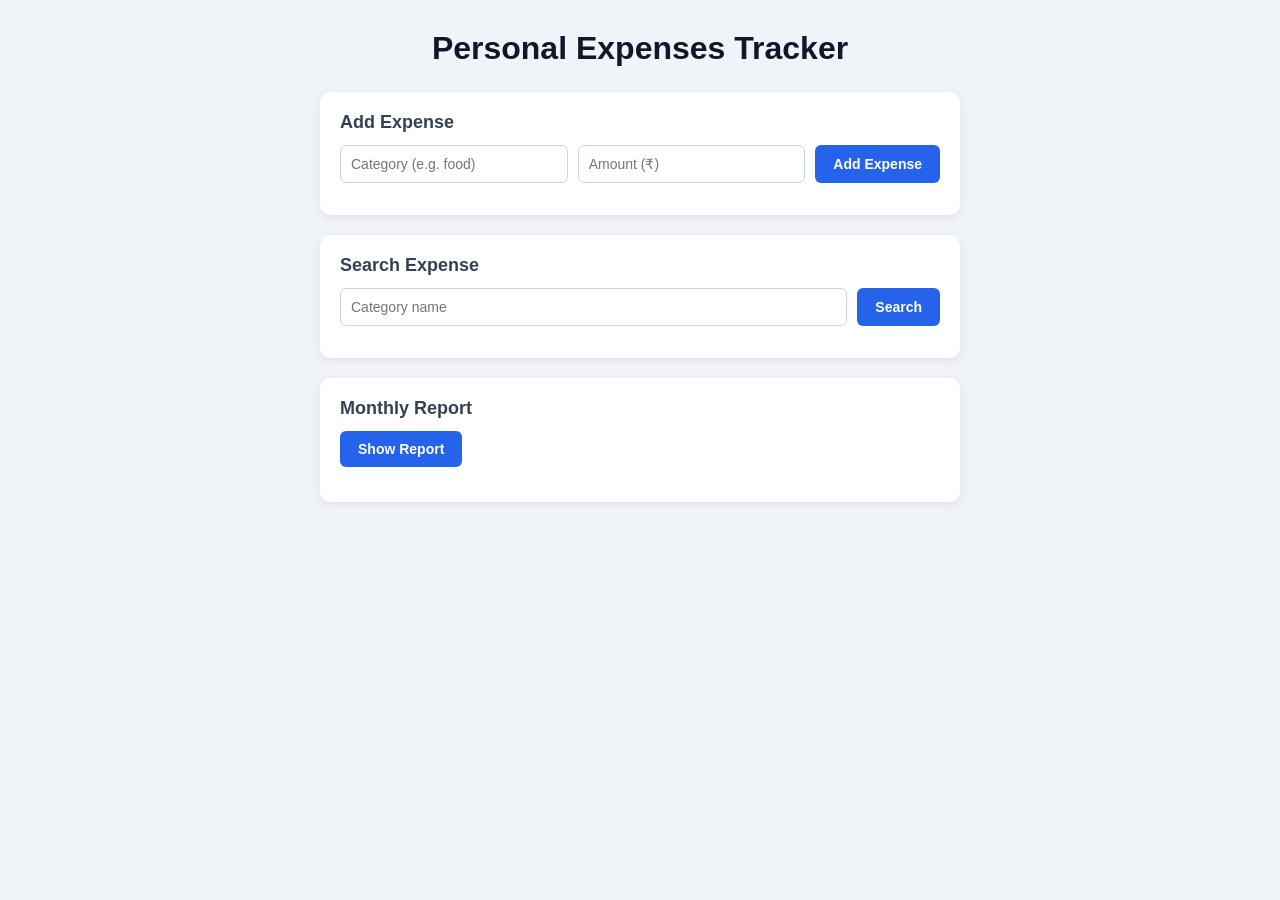
<file: index.html>
<!DOCTYPE html>
<html lang="en">
<head>
    <meta charset="UTF-8">
    <meta name="viewport" content="width=device-width, initial-scale=1.0">
    <title>Personal Expenses Tracker</title>
    <link rel="stylesheet" href="/static/style.css">
</head>
<body>
    <div class="container">
        <h1>Personal Expenses Tracker</h1>

        <section class="card">
            <h2>Add Expense</h2>
            <form id="add-form">
                <input type="text" id="category" placeholder="Category (e.g. food)" required>
                <input type="number" id="amount" placeholder="Amount (₹)" step="0.01" min="0.01" required>
                <button type="submit">Add Expense</button>
            </form>
            <p id="add-msg" class="msg"></p>
        </section>

        <section class="card">
            <h2>Search Expense</h2>
            <form id="search-form">
                <input type="text" id="search-category" placeholder="Category name" required>
                <button type="submit">Search</button>
            </form>
            <p id="search-result" class="msg"></p>
        </section>

        <section class="card">
            <h2>Monthly Report</h2>
            <button id="report-btn">Show Report</button>
            <div id="report"></div>
        </section>
    </div>

    <script src="/static/script.js"></script>
</body>
</html>
</file>
<file: static/style.css>
* {
    box-sizing: border-box;
    margin: 0;
    padding: 0;
}

body {
    font-family: "Segoe UI", Arial, sans-serif;
    background: #f0f4f8;
    color: #1f2937;
    min-height: 100vh;
    display: flex;
    justify-content: center;
    padding: 30px 15px;
}

.container {
    width: 100%;
    max-width: 640px;
}

h1 {
    text-align: center;
    color: #0f172a;
    margin-bottom: 25px;
}

.card {
    background: #ffffff;
    border-radius: 10px;
    padding: 20px;
    margin-bottom: 20px;
    box-shadow: 0 2px 8px rgba(0, 0, 0, 0.08);
}

.card h2 {
    font-size: 18px;
    color: #334155;
    margin-bottom: 12px;
}

form {
    display: flex;
    gap: 10px;
    flex-wrap: wrap;
}

input {
    flex: 1;
    min-width: 140px;
    padding: 10px;
    border: 1px solid #cbd5e1;
    border-radius: 6px;
    font-size: 14px;
}

input:focus {
    outline: 2px solid #2563eb;
    border-color: transparent;
}

button {
    padding: 10px 18px;
    background: #2563eb;
    color: #ffffff;
    border: none;
    border-radius: 6px;
    font-size: 14px;
    font-weight: 600;
    cursor: pointer;
}

button:hover {
    background: #1d4ed8;
}

.msg {
    margin-top: 12px;
    font-size: 14px;
}

.success {
    color: #16a34a;
}

.error {
    color: #dc2626;
}

#report {
    margin-top: 15px;
}

table {
    width: 100%;
    border-collapse: collapse;
    margin-top: 10px;
}

th,
td {
    text-align: left;
    padding: 8px 10px;
    border-bottom: 1px solid #e2e8f0;
}

th {
    background: #f1f5f9;
}

.total {
    margin-top: 12px;
    font-size: 16px;
    font-weight: 700;
    color: #0f172a;
}
</file>
